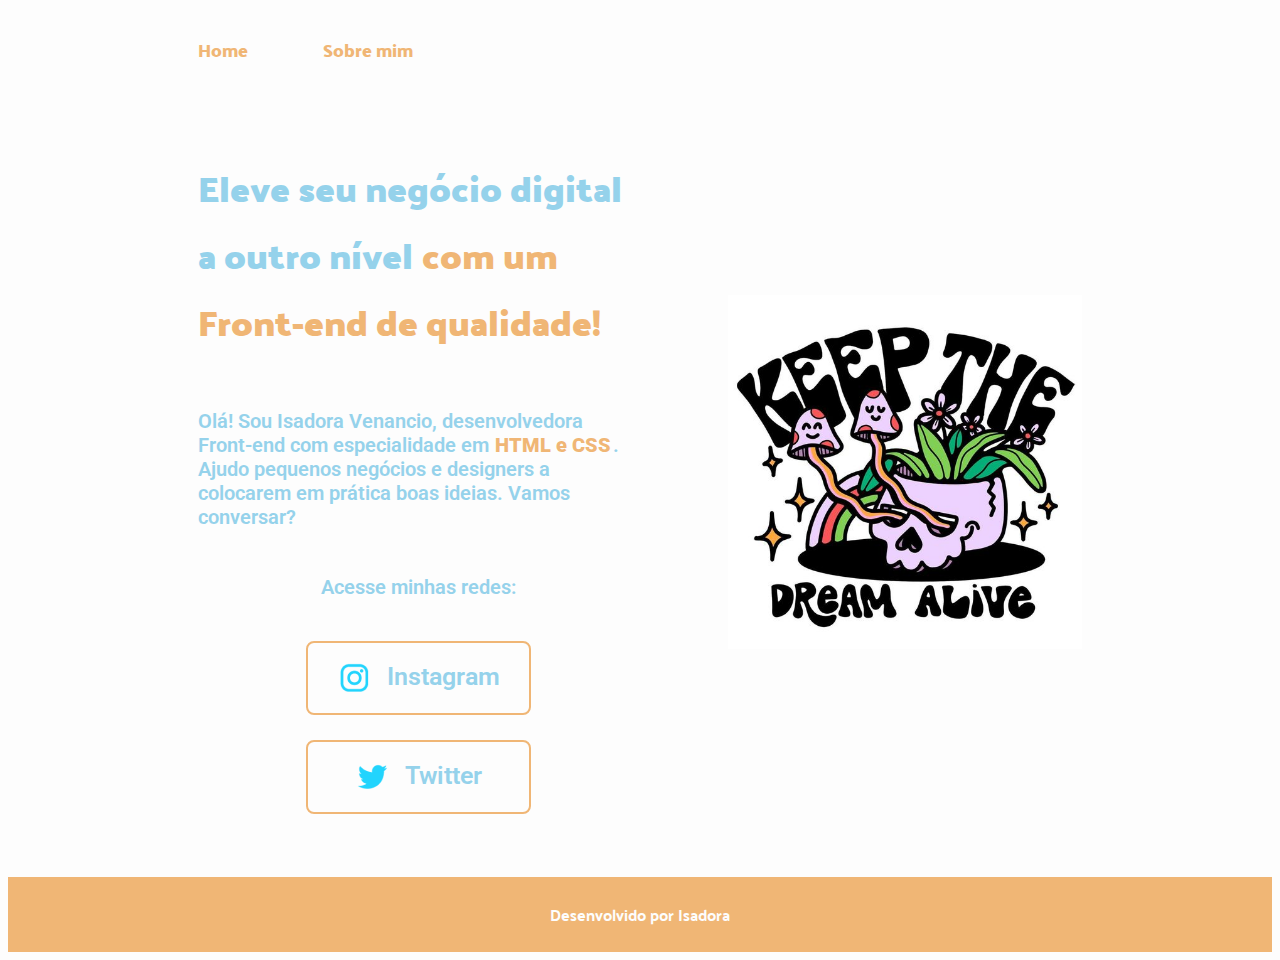
<file: index.html>
<!DOCTYPE html>
<html lang="pt-br">

<head>
  <meta charset="UTF-8" />
  <meta http-equiv="X-UA-Compatible" content="IE=edge" />
  <link rel="stylesheet" href="./styles/style.css" />
  <meta name="viewport" content="width=device-width, initial-scale=1.0" />
  <title>página isa</title>
</head>

<body>
  <!-- cabeçalho -->
  <header class="cabecalho">
    <nav class="cabecalho__menu">
      <a class="cabecalho__menu_home" href="index.html">Home</a>
      <a class="cabecalho__menu_home" href="about.html">Sobre mim</a>
    </nav>
  </header>
  <!-- título -->
  <main class="apresentacao">
    <section class="apresentacao__cont">
      <!-- separar esses elementos da imagem -->
      <h1 class="apresentacao__cont_tit">
        Eleve seu negócio digital a outro nível
        <strong class="titdestaque"> com um Front-end de qualidade!</strong>
      </h1>
      <p class="apresentacao_cont_parag">
        Olá! Sou Isadora Venancio, desenvolvedora Front-end com especialidade
        em
        <strong class="titdestaque">HTML e CSS</strong>. Ajudo pequenos
        negócios e designers a colocarem em prática boas ideias. Vamos
        conversar?
      </p>
      <div class="apresentacao__links">
        <h2 class="apresentacao__links_tit">Acesse minhas redes:</h2>
        <a class="apresentacao__botoes" href="https://www.instagram.com/venanci0o_/">
          <img src="./assets/instagram.png" />
          Instagram
        </a>

        <!-- tag âncora, usa um hiperlink -->
        <a class="apresentacao__botoes" href="https://twitter.com/venanci0o">
          <img src="./assets/twitter.png" />
          Twitter</a>
      </div>
      <!-- bem específico -->
    </section>
    <img class="apresentacao__img" src="./assets/poster10.jpg" alt="imagem legal de um cogumelo" width="30%" />
  </main>
  <!-- parte principal da página -->
  <footer class="rodape">
    <p> Desenvolvido por Isadora </p>
  </footer>
  <!-- rodapé da página -->
</body>

</html>
</file>
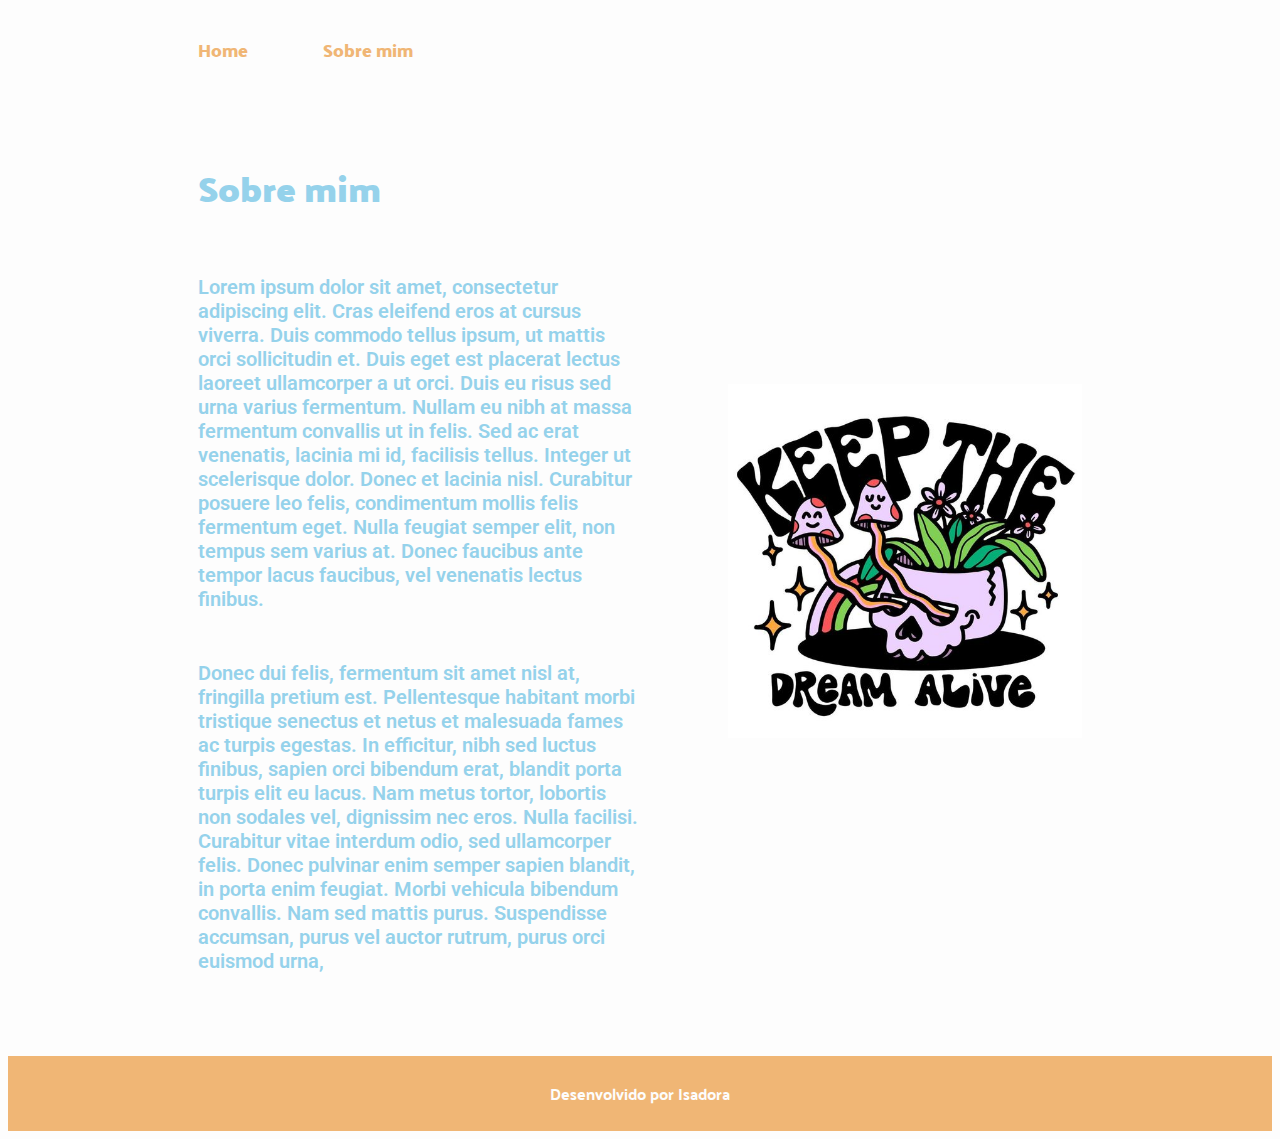
<file: about.html>
<!DOCTYPE html>
<html lang="pt-br">

<head>
  <meta charset="UTF-8">
  <meta name="viewport" content="width=device-width, initial-scale=1.0">
  <link rel="stylesheet" href="./styles/style.css">
  <title>Sobre mim</title>
</head>

<body>
  <header class="cabecalho">
    <nav class="cabecalho__menu">
      <a class="cabecalho__menu_home" href="index.html">Home</a>
      <a class="cabecalho__menu_home" href="about.html">Sobre mim</a>
    </nav>
  </header>

  <main class="apresentacao">
    <section class="apresentacao__cont">
      <h1 class="apresentacao__cont_tit"> Sobre mim </h1>
      <p class="apresentacao_cont_parag">Lorem ipsum dolor sit amet, consectetur adipiscing elit. Cras eleifend eros at
        cursus viverra. Duis commodo
        tellus ipsum, ut mattis orci sollicitudin et. Duis eget est placerat lectus laoreet ullamcorper a ut orci. Duis
        eu risus sed urna varius fermentum. Nullam eu nibh at massa fermentum convallis ut in felis. Sed ac erat
        venenatis, lacinia mi id, facilisis tellus. Integer ut scelerisque dolor. Donec et lacinia nisl. Curabitur
        posuere leo felis, condimentum mollis felis fermentum eget. Nulla feugiat semper elit, non tempus sem varius at.
        Donec faucibus ante tempor lacus faucibus, vel venenatis lectus finibus.</p>
      <p class="apresentacao_cont_parag">Donec dui felis, fermentum sit amet nisl at, fringilla pretium est.
        Pellentesque habitant morbi tristique
        senectus et netus et malesuada fames ac turpis egestas. In efficitur, nibh sed luctus finibus, sapien orci
        bibendum erat, blandit porta turpis elit eu lacus. Nam metus tortor, lobortis non sodales vel, dignissim nec
        eros. Nulla facilisi. Curabitur vitae interdum odio, sed ullamcorper felis. Donec pulvinar enim semper sapien
        blandit, in porta enim feugiat. Morbi vehicula bibendum convallis. Nam sed mattis purus. Suspendisse accumsan,
        purus vel auctor rutrum, purus orci euismod urna, </p>

    </section>
    <img class="apresentacao__img" src="./assets/poster10.jpg" alt="imagem legal de um cogumelo" width="50%">
  </main>

  <footer class="rodape">
    <p> Desenvolvido por Isadora </p>
  </footer>
</body>

</html>
</file>
<file: styles/style.css>
@import url('https://fonts.googleapis.com/css2?family=Exo+2:wght@100&family=Oswald&family=Palanquin+Dark&family=Roboto&family=Roboto+Condensed:wght@300;700&display=swap');

:root { /* selecionar variáveis */
  --cor-primaria: #fdfdfd;
  --cor-secundaria: #95d2eb;
  --cor-terciaria: #f0b675;
  --cor-hover: #E7E5DF;

  --fonte-principal: 'Palanquin Dark', sans-serif;
  --fonte-secundaria: 'Roboto', sans-serif;
}
* {
  /* todos os elementos */
  margin: 1; 
}
body {
  box-sizing: border-box;
  background-color: var(--cor-primaria);
  color: var(--cor-secundaria);
}
.cabecalho{
  padding: 2% 0 0 15%;
}
.cabecalho__menu{
  display: flex;
  gap: 75px;
}
.cabecalho__menu_home {
  font-family: var(--fonte-principal);
  font-weight: 600;
  font-size: 1.125rem;
  color: var(--cor-terciaria);
  text-decoration: none;
}
.apresentacao {
  padding: 5% 15%; /* espaço superior e inferior, espaço pras laterais */
  display: flex;
  align-items: center; /* para alinhar o texto no centro */
  justify-content: space-between; /* colocar espaço entre as coisas */
  gap: 82px;
}
.apresentacao__cont {
  width: 50%;
  display: flex;
  flex-direction: column; /* espaçamento */
  gap: 10px;
}
.apresentacao__cont_tit {
  font-size: 2.25rem; /* +- 36 pixels, adaptar ao navegador - 1 rem = 16px */
  font-family: var(--fonte-principal);
}
.titdestaque {
  color: var(--cor-terciaria);
  padding: 1.5px;
}
.titdestaque:hover{  /* colocando o título em destaque pra piscar */
  
  animation: blink 2s infinite
  
}
@keyframes blink {
  0% {
    opacity: 1;
  }
  50% {
    opacity: 0;
    transform: scale(2);
  }
  51% {
    opacity: 0;
    transform: scale(0);
  }
  100% {
    transform: scale(3);
    opacity: 1;
  }
}
.apresentacao_cont_parag {
  font-size: 1.25rem;
  font-family: var(--fonte-secundaria);
  font-weight: 600;
}
.apresentacao__links {
  display: flex; /* flexbox */
  flex-direction: column;
  justify-content: space-between; /* separa os dois links */
  align-items: center;
  gap: 25px;
}
.apresentacao__links_tit {
  font-size: 1.25rem;
  font-family: var(--fonte-secundaria);
  font-weight: 600;
}
.apresentacao__botoes {
  /* background-color: #f0b675; */
  display: flex;
  justify-content: center;
  gap: 16px;
  border: 2px solid var(--cor-terciaria); /* primeiro valor é a grossura, segundo é o estilo, dps cor */
  color: var(--cor-secundaria);
  width: 50%; /* tamanho */
  font-size: 1.5625rem;
  text-align: center; /* deixa o texto no centro */
  border-radius: 8px; /* deixa redondinho */
  padding: 19px 0; /* distancia ate a borda, aumentar o botao */ /* primeiro vertical, depois horizontal */
  text-decoration: none; /* tirar a decoração do link */
  font-family: var(--fonte-secundaria);
  font-weight: 600;
}
.apresentacao__img{
  width: 40%;
}
.apresentacao__botoes:hover{ /* estilizar o link quando passa o mouse por cima */
  background-color: var(--cor-hover);
  transform: scale(1.1);
  /* aumenta o botão, troca a cor */
}

.rodape{
  color: var(--cor-primaria);
  background-color:var(--cor-terciaria) ;
  padding: 7px;
  text-align: center;
  font-size: 1rem;
  font-family: var(--fonte-principal);
  
}
/* quando a tela for menor que 1200px, vai ser outro estilo */
@media (max-width: 1200px) {
  .cabecalho{
    padding: 8%;
  }
  .cabecalho__menu{
    justify-content: center;
  }
  .apresentacao{
    flex-direction: column-reverse; /* troca a ordem dos elementos */
    padding: 5%; /* todos os lados com 5% de padding */
  }
  .apresentacao__cont {
    width: auto; /* depende das outras propriedades e acompanha o tamanho da tela, ou usar width 100% */
  }
  
}
</file>
